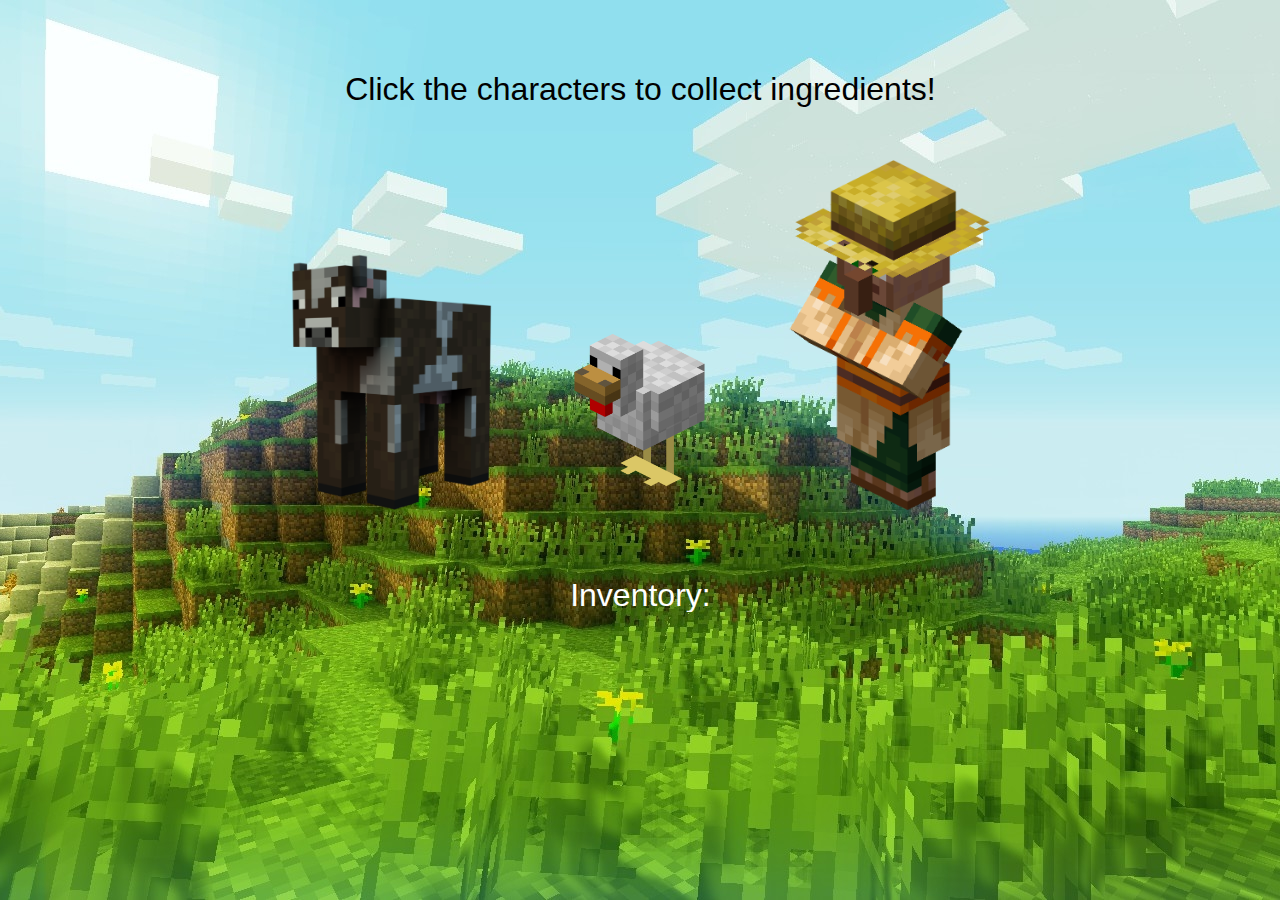
<file: index.html>
<!DOCTYPE html>
<html lang="en">
<head>
  <meta charset="UTF-8" />
  <title>Happy Birthday!</title>
  <link rel="stylesheet" href="style.css" />
  <link href="https://fonts.cdnfonts.com/css/minecraftia" rel="stylesheet">
</head>
<body>
  <div id="game">
    <p id="instructions">Click the characters to collect ingredients!</p>

    <div id="characters">
      <img src="cow.png" id="cow" class="clickable" />
      <img src="chicken.png" id="chicken" class="clickable" />
      <img src="farmer.png" id="farmer" class="clickable" />
    </div>

    <div id="inventory">
      <p>Inventory:</p>
      <div id="item-images"></div>
    </div>

    <div id="craftMsg" style="display: none;">
      <p>🎉 Recipe Unlocked!</p>
      <div style="margin-bottom: 10px;"><img src="cake.png" alt="Minecraft Cake" class="cake-image floating" /></div>
      <div style="margin-bottom: 10px; text-align: center;"></div>
      <div style="margin-bottom: 10px;"><button id="finalCraftBtn">Craft Cake 🎂</button></div>
    </div>

    <!-- Crafting Grid Area -->
    <div id="craftingArea" style="display: none;">
      <p>Arrange the ingredients!</p>
      <div class="grid">
        <div class="slot" data-pos="0"></div>
        <div class="slot" data-pos="1"></div>
        <div class="slot" data-pos="2"></div>
        <div class="slot" data-pos="3"></div>
        <div class="slot" data-pos="4"></div>
        <div class="slot" data-pos="5"></div>
        <div class="slot" data-pos="6"></div>
        <div class="slot" data-pos="7"></div>
        <div class="slot" data-pos="8"></div>
      </div>
      <div class="items-to-drag">
        <img src="milk.png" class="draggable" draggable="true" id="drag-milk" />
        <img src="egg.png" class="draggable" draggable="true" id="drag-egg" />
        <img src="wheat.png" class="draggable" draggable="true" id="drag-wheat" />
      </div>
      <div id="craft-result"></div>
    </div>
  </div>

  <!-- Sound files -->
  <audio id="cowSound" src="cow.mp3"></audio>
  <audio id="chickenSound" src="chicken.mp3"></audio>
  <audio id="farmerSound" src="farmer_angry.mp3"></audio>
  <audio id="craftSound" src="craft.mp3"></audio>
<div id="crafting-container"></div>
  <script src="script.js"></script>

</body>
</html>
</file>
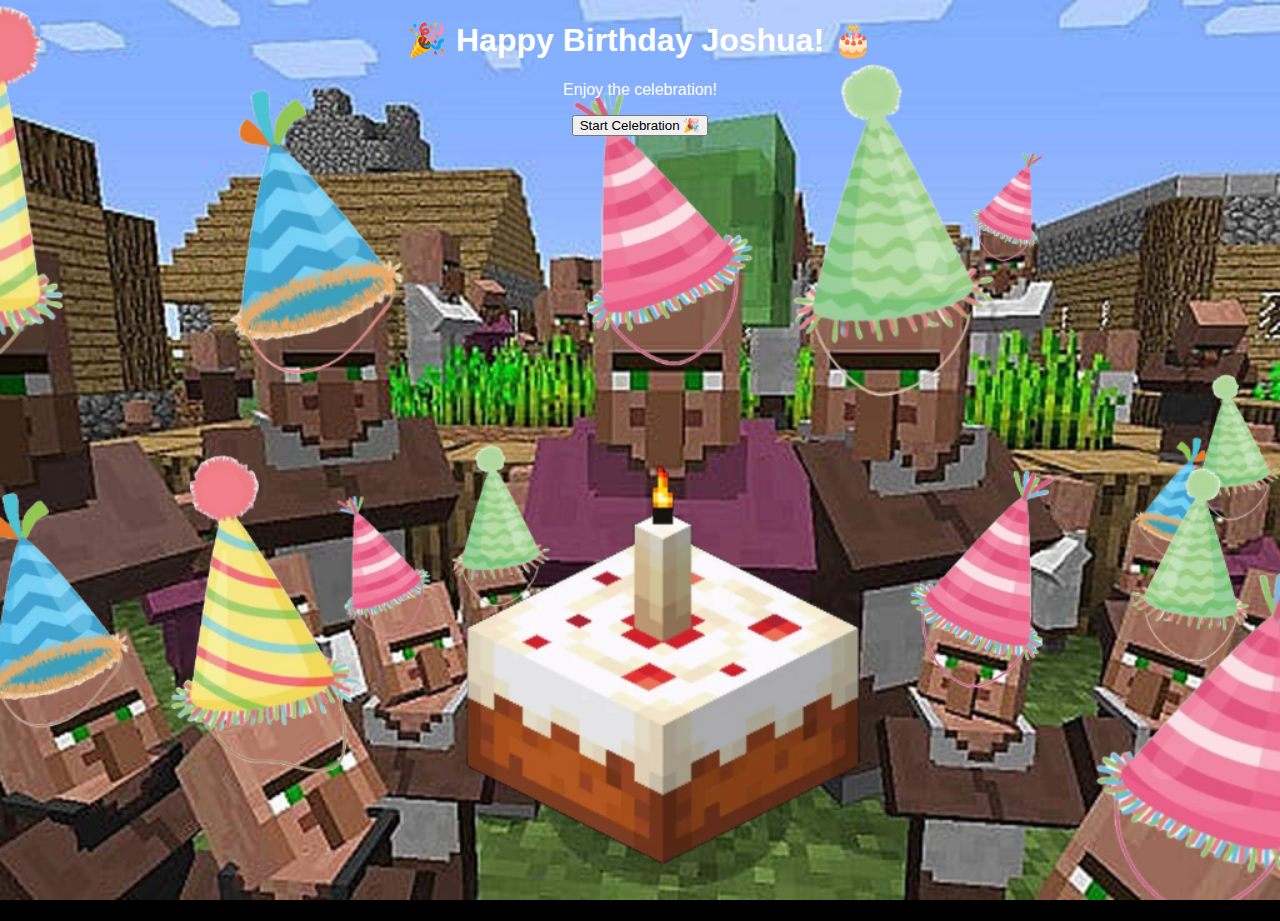
<file: celebration.html>
<!DOCTYPE html>
<html lang="en">
<head>
  <meta charset="UTF-8" />
  <title>Celebration</title>
<link href="https://fonts.cdnfonts.com/css/minecraftia" rel="stylesheet">

  <link rel="stylesheet" href="style.css" />
</head>
<body>
<canvas id="fireworksCanvas"></canvas>
<canvas id="particleCanvas"></canvas>

<style>
  body {
    font-family: 'Minecraftia', sans-serif;
    background-image: url('villagers.png');
    background-size: cover;
    background-position: center;
    background-repeat: no-repeat;
    margin: 0;
    padding: 0;
.firework {
  position: absolute;
  width: 4px;
  height: 4px;
  background: var(--color);
  border-radius: 50%;
  animation: explode 1s ease-out forwards;
  pointer-events: none;
  opacity: 1;
}
#fireworksCanvas {
  position: fixed;
  top: 0;
  left: 0;
  pointer-events: none;
  width: 100%;
  height: 100%;
  z-index: 999;
}


@keyframes explode {
  0% {
    transform: translate(0, 0) scale(1);
    opacity: 1;
  }
  100% {
    transform: translate(var(--dx), var(--dy)) scale(0.5);
    opacity: 0;
  }
}
#particleCanvas {
  position: fixed;
  top: 0;
  left: 0;
  pointer-events: none;
  z-index: 9999;
}
</style>

  <h1>🎉 Happy Birthday Joshua! 🎂</h1>
  <p>Enjoy the celebration!</p>

  <!-- 🔽 Button + Audio Here -->
  <button id="startBtn">Start Celebration 🎉</button>

  <audio id="celebrationAudio" loop>
    <source src="celebration.mp3" type="audio/mpeg" />
    Your browser does not support the audio element.
  </audio>

  <script>
    const btn = document.getElementById("startBtn");
    const audio = document.getElementById("celebrationAudio");

    btn.addEventListener("click", () => {
      audio.play();
      btn.style.display = "none";
    });
  </script>
<script>
function createFirework(x, y) {
  const colors = ['#ff0000', '#00ff00', '#0000ff', '#ffff00', '#ff00ff', '#00ffff'];
  for (let i = 0; i < 20; i++) {
    const firework = document.createElement('div');
    firework.className = 'firework';
    firework.style.left = ${x}px;
    firework.style.top = ${y}px;
    firework.style.background = colors[Math.floor(Math.random() * colors.length)];
    
    const dx = (Math.random() - 0.5) * 200 + 'px';
    const dy = (Math.random() - 0.5) * 200 + 'px';
    firework.style.setProperty('--dx', dx);
    firework.style.setProperty('--dy', dy);

    document.body.appendChild(firework);

    // Remove after animation
    setTimeout(() => {
      firework.remove();
    }, 1000);
  }
}

// Auto-fireworks every second
setInterval(() => {
  const x = Math.random() * window.innerWidth;
  const y = Math.random() * window.innerHeight / 2;
  createFirework(x, y);
}, 700);
</script>
<script>
function launchFirework(x, y) {
  const colors = ['red', 'orange', 'yellow', 'lime', 'cyan', 'blue', 'magenta', 'white'];
  for (let i = 0; i < 30; i++) {
    const particle = document.createElement("div");
    particle.className = "firework";

    // Random angle and distance
    const angle = Math.random() * 2 * Math.PI;
    const distance = Math.random() * 100 + 50;

    const dx = Math.cos(angle) * distance + "px";
    const dy = Math.sin(angle) * distance + "px";

    // Set color and movement
    particle.style.setProperty('--dx', dx);
    particle.style.setProperty('--dy', dy);
    particle.style.setProperty('--color', colors[Math.floor(Math.random() * colors.length)]);
    particle.style.left = x + "px";
    particle.style.top = y + "px";

    document.body.appendChild(particle);

    // Remove after animation
    setTimeout(() => particle.remove(), 1000);
  }
}

// Loop fireworks every second at random positions
setInterval(() => {
  const x = Math.random() * window.innerWidth;
  const y = Math.random() * window.innerHeight / 2; // upper half only
  launchFirework(x, y);
}, 1000);
</script>
<script>
const canvas = document.getElementById("fireworksCanvas");
const ctx = canvas.getContext("2d");

canvas.width = window.innerWidth;
canvas.height = window.innerHeight;

window.addEventListener("resize", () => {
  canvas.width = window.innerWidth;
  canvas.height = window.innerHeight;
});

let particles = [];

function createFirework(x, y) {
  const colors = ["#ff3838", "#ffb302", "#34e7e4", "#17c0eb", "#0be881", "#706fd3"];
  for (let i = 0; i < 50; i++) {
    const angle = (Math.PI * 2 * i) / 50;
    const speed = Math.random() * 5 + 2;
    particles.push({
      x,
      y,
      dx: Math.cos(angle) * speed,
      dy: Math.sin(angle) * speed,
      alpha: 1,
      color: colors[Math.floor(Math.random() * colors.length)],
      size: Math.random() * 2 + 1
    });
  }
}

function updateParticles() {
  ctx.clearRect(0, 0, canvas.width, canvas.height);

  particles.forEach((p, i) => {
    p.x += p.dx;
    p.y += p.dy;
    p.dy += 0.05; // gravity
    p.alpha -= 0.01;

    if (p.alpha <= 0) {
      particles.splice(i, 1);
    } else {
      ctx.globalAlpha = p.alpha;
      ctx.fillStyle = p.color;
      ctx.beginPath();
      ctx.arc(p.x, p.y, p.size, 0, Math.PI * 2);
      ctx.fill();
    }
  });

  ctx.globalAlpha = 1;
  requestAnimationFrame(updateParticles);
}

setInterval(() => {
  const x = Math.random() * canvas.width;
  const y = Math.random() * canvas.height / 2;
  createFirework(x, y);
}, 800);

updateParticles();
</script>

<script>
const canvas = document.getElementById("particleCanvas");
const ctx = canvas.getContext("2d");
canvas.width = window.innerWidth;
canvas.height = window.innerHeight;

window.addEventListener("resize", () => {
  canvas.width = window.innerWidth;
  canvas.height = window.innerHeight;
});

let particles = [];

document.addEventListener("mousemove", (e) => {
  for (let i = 0; i < 5; i++) {
    particles.push({
      x: e.clientX,
      y: e.clientY,
      size: Math.random() * 4 + 2,
      speedX: Math.random() * 2 - 1,
      speedY: Math.random() * 2 - 1,
      color: getRandomColor(),
      alpha: 1
    });
  }
});

function getRandomColor() {
  const colors = ["#ff5555", "#55ff55", "#5555ff", "#ffaa00", "#ff55ff"];
  return colors[Math.floor(Math.random() * colors.length)];
}

function animateParticles() {
  ctx.clearRect(0, 0, canvas.width, canvas.height);
  particles.forEach((p, i) => {
    p.x += p.speedX;
    p.y += p.speedY;
    p.alpha -= 0.02;
    if (p.alpha <= 0) particles.splice(i, 1);

    ctx.fillStyle = p.color;
    ctx.globalAlpha = p.alpha;
    ctx.beginPath();
    ctx.arc(p.x, p.y, p.size, 0, Math.PI * 2);
    ctx.fill();
    ctx.globalAlpha = 1;
  });
  requestAnimationFrame(animateParticles);
}
animateParticles();
</script>

</body>
</html>
</file>
<file: style.css>
body {
  font-family: 'Minecraftia', sans-serif;
  background-color: #333;
  color: white;
  text-align: center;
}

#characters img {
  width: 100px;
  margin: 10px;
  cursor: pointer;
}

#inventory {
  margin-top: 20px;
}

.item-icon {
  width: 50px;
  margin: 5px;
}

.cake-image {
  width: 100px;
}

.floating {
  animation: float 1.5s infinite ease-in-out;
}

@keyframes float {
  0%, 100% { transform: translateY(0); }
  50% { transform: translateY(-10px); }
}

.grid {
  display: grid;
  grid-template-columns: repeat(3, 80px);
  gap: 10px;
  justify-content: center;
  margin-top: 20px;
}

.slot {
  width: 80px;
  height: 80px;
  border: 2px solid white;
  background-color: #555;
}

.items-to-drag {
  margin-top: 20px;
}

.draggable {
  width: 50px;
  margin: 10px;
  cursor: grab;
}
#game {
  transform: scale(2); /* You can change 1.5 to 2 or 1.8 as needed */
  transform-origin: top center;
  display: inline-block;
  margin-top: 40px;
}
body {
  text-align: center;
  background: #000; /* fallback color */
  font-family: 'Minecraftia', sans-serif;
  background-image: url('background.jpg');
  background-size: cover;
  background-position: center;
  background-repeat: no-repeat;
  background-attachment: fixed;
  margin: 0;
  padding: 0;
  min-height: 100vh;
}
#instructions {
  color: black;
}
#celebrateBtn {
  font-size: 20px;
  padding: 10px 20px;
  background-color: gold;
  border: none;
  border-radius: 10px;
  cursor: pointer;
  margin-top: 20px;
}
.crafted-text {
  font-size: 24px;
  font-weight: bold;
  color: black;
  margin-top: 20px;
}

.crafted-cake {
  width: 100px;
  margin: 10px;
}

.celebrate-button {
  margin-top: 20px;
  padding: 12px 24px;
  font-size: 18px;
  font-weight: bold;
  background-color: gold;
  border: none;
  border-radius: 10px;
  cursor: pointer;
  transition: 0.3s;
}

.celebrate-button:hover {
  background-color: orange;
}
.celebrate-btn {
  margin-top: 20px;
  padding: 10px 24px;
  font-size: 20px;
  background-color: #4CAF50;
  color: white;
  border: none;
  border-radius: 12px;
  cursor: pointer;
  animation: fadeIn 1.2s ease-in-out;
}

.celebrate-button {
  display: block;
  margin: 20px auto;
  padding: 10px 20px;
  font-size: 20px;
  background-color: #ffd700;
  border: none;
  border-radius: 8px;
  font-family: 'Minecraftia', sans-serif;
  cursor: pointer;
  animation: pulse 1s infinite;
}

@keyframes pulse {
  0% { transform: scale(1); }
  50% { transform: scale(1.05); }
  100% { transform: scale(1); }
}

.cake-image {
  display: block;
  margin: 10px auto;
  width: 150px;
}

.villager-group {
  width: 300px;
  max-width: 90%;
  border-radius: 12px;
  box-shadow: 0 4px 12px rgba(0,0,0,0.2);
}

.birthday-message {
  font-size: 28px;
  color: black;
  margin-top: 12px;
  font-weight: bold;
  text-align: center;
}

.center-btn {
  display: flex;
  justify-content: center;
  margin-top: 60px;
}
</file>
